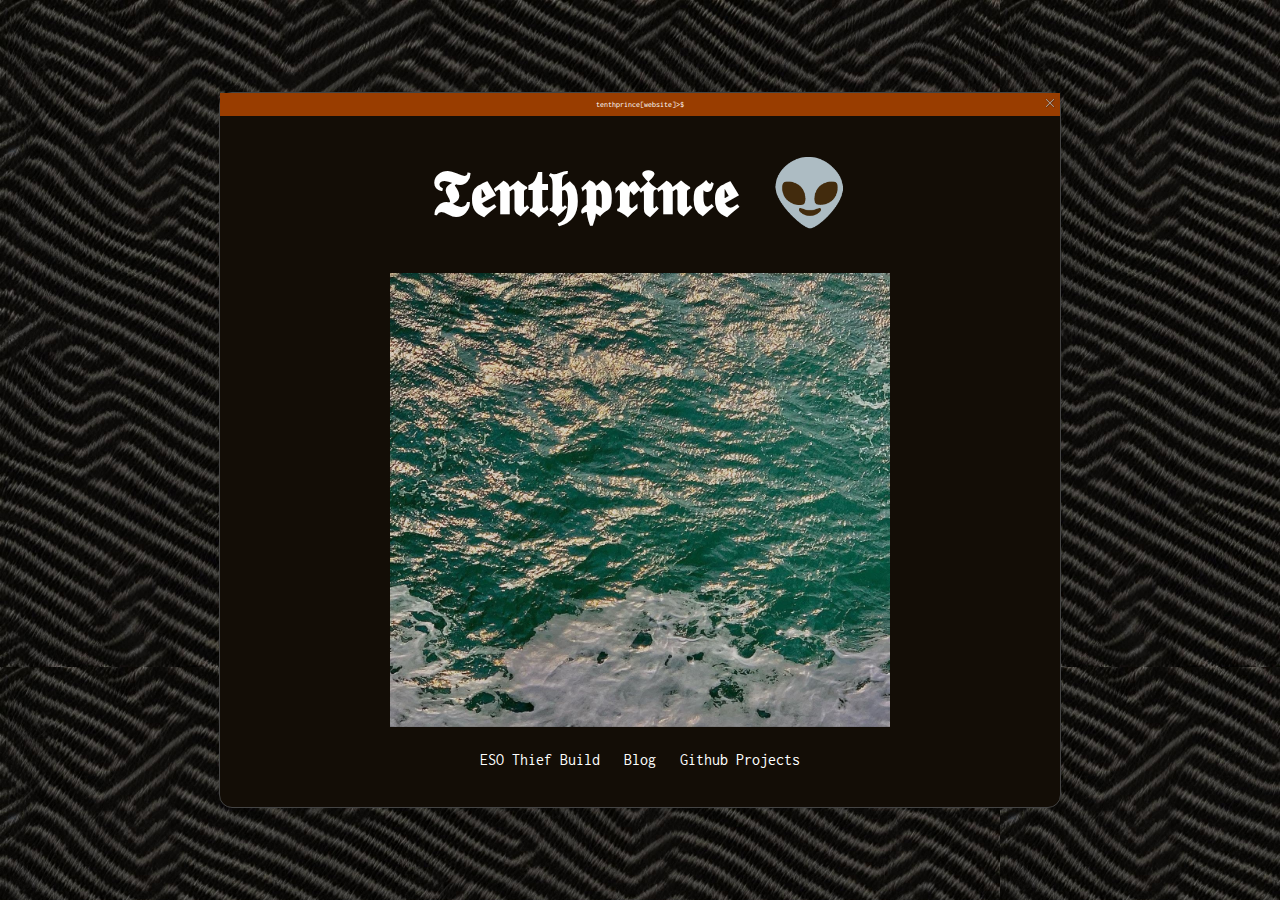
<file: index.html>
<!DOCTYPE html>
<html>
<head>
  <title>Landing Page</title>
  <meta name="viewport" content="width=device-width, initial-scale=1.0">
  <link rel="preconnect" href="https://fonts.googleapis.com">
<link rel="preconnect" href="https://fonts.gstatic.com" crossorigin>
<link href="https://fonts.googleapis.com/css2?family=Inconsolata&family=VT323&display=swap" rel="stylesheet">
  <style>
    body {
      background: url(background.jpg) repeat;
      margin: 0;
      padding: 0;
      font-family: Arial, sans-serif;
      display: flex;
      justify-content: center;
      align-items: center;
      min-height: 100vh;
    }
    
    .container {
      background: #130d06;
      border: 1px solid #444;
      border-radius: 13px;
      padding: 20px;
      color: #fff;
      text-align: center;
      width: 800px;
      position: relative;
    }
    
 
 .container h1 {
   /* ... */
   font-family: 'Inconsolata', monospace;
 }
 
 .container a {
   /* ... */
   font-family: 'Inconsolata', monospace;
   text-decoration: none; /* Add this line to remove the default underline */
   position: relative; /* Add this line to enable positioning */
 }

 .container a:before,
 .container a:after {
   content: '[';
   color: #fff;
   opacity: 0;
   transition: opacity 0.3s;
 }

 .container a:after {
   content: ']';
 }

 .container a:before {
   position: absolute;
   left: -10px;
 }

 .container a:after {
   position: absolute;
   right: -10px;
 }

 .container a:hover:before,
 .container a:hover:after {
   opacity: 1;
 }
 
    
    .container img {
      max-width: 90%;
      height: auto;
      margin-bottom: 20px;
    }
    
    .container a {
      color: #fff;
      text-decoration: none;
      margin: 10px;
      font-family: 'Inconsolata', monospace;
    }

    @media (min-width: 900px) {
      .container {
        max-width: 80%;
      }
      .container h1 {
        font-size: 4rem;
        font-family: 'Inconsolata', monospace;
      }
    }

    @media (max-width: 600px) {
      .container {
        width: 95%;
        height: 95vh;
        display: flex;
        flex-direction: column;
        justify-content: center;
        align-items: center;
      }
      .container h1 {
        font-size: 2rem;
      }
    }
    
    .titlebar {
      position: absolute;
      top: 0;
      left: 0;
      right: 0;
      font-size: 0.5rem;
      background-color: #993d00;
      padding: 7px 0;
      font-family: 'Inconsolata', monospace;
    }
    
    .titlebar img {
      position: absolute;
      top: 5px;
      right: 5px;
      width: 10px;
      height: 10px;
    }
  </style>
</head>
<body>
  <div class="container">
    <div class="titlebar">
      <img src="x.png" alt="x">
      tenthprince[website]>$
    </div>
    <h1>𝕿𝖊𝖓𝖙𝖍𝖕𝖗𝖎𝖓𝖈𝖊 👽</h1>
    <img src="test.jpg" width="500px" alt="Image">
    <br />
    <a href="./esotheif/"> ESO Thief Build</a>
    <a href="https://tenthprince.wordpress.com"> Blog</a>
    <a href="./projects.html"> Github Projects</a>
    <br /> <br />
  </div>
</body>
</html>
</file>
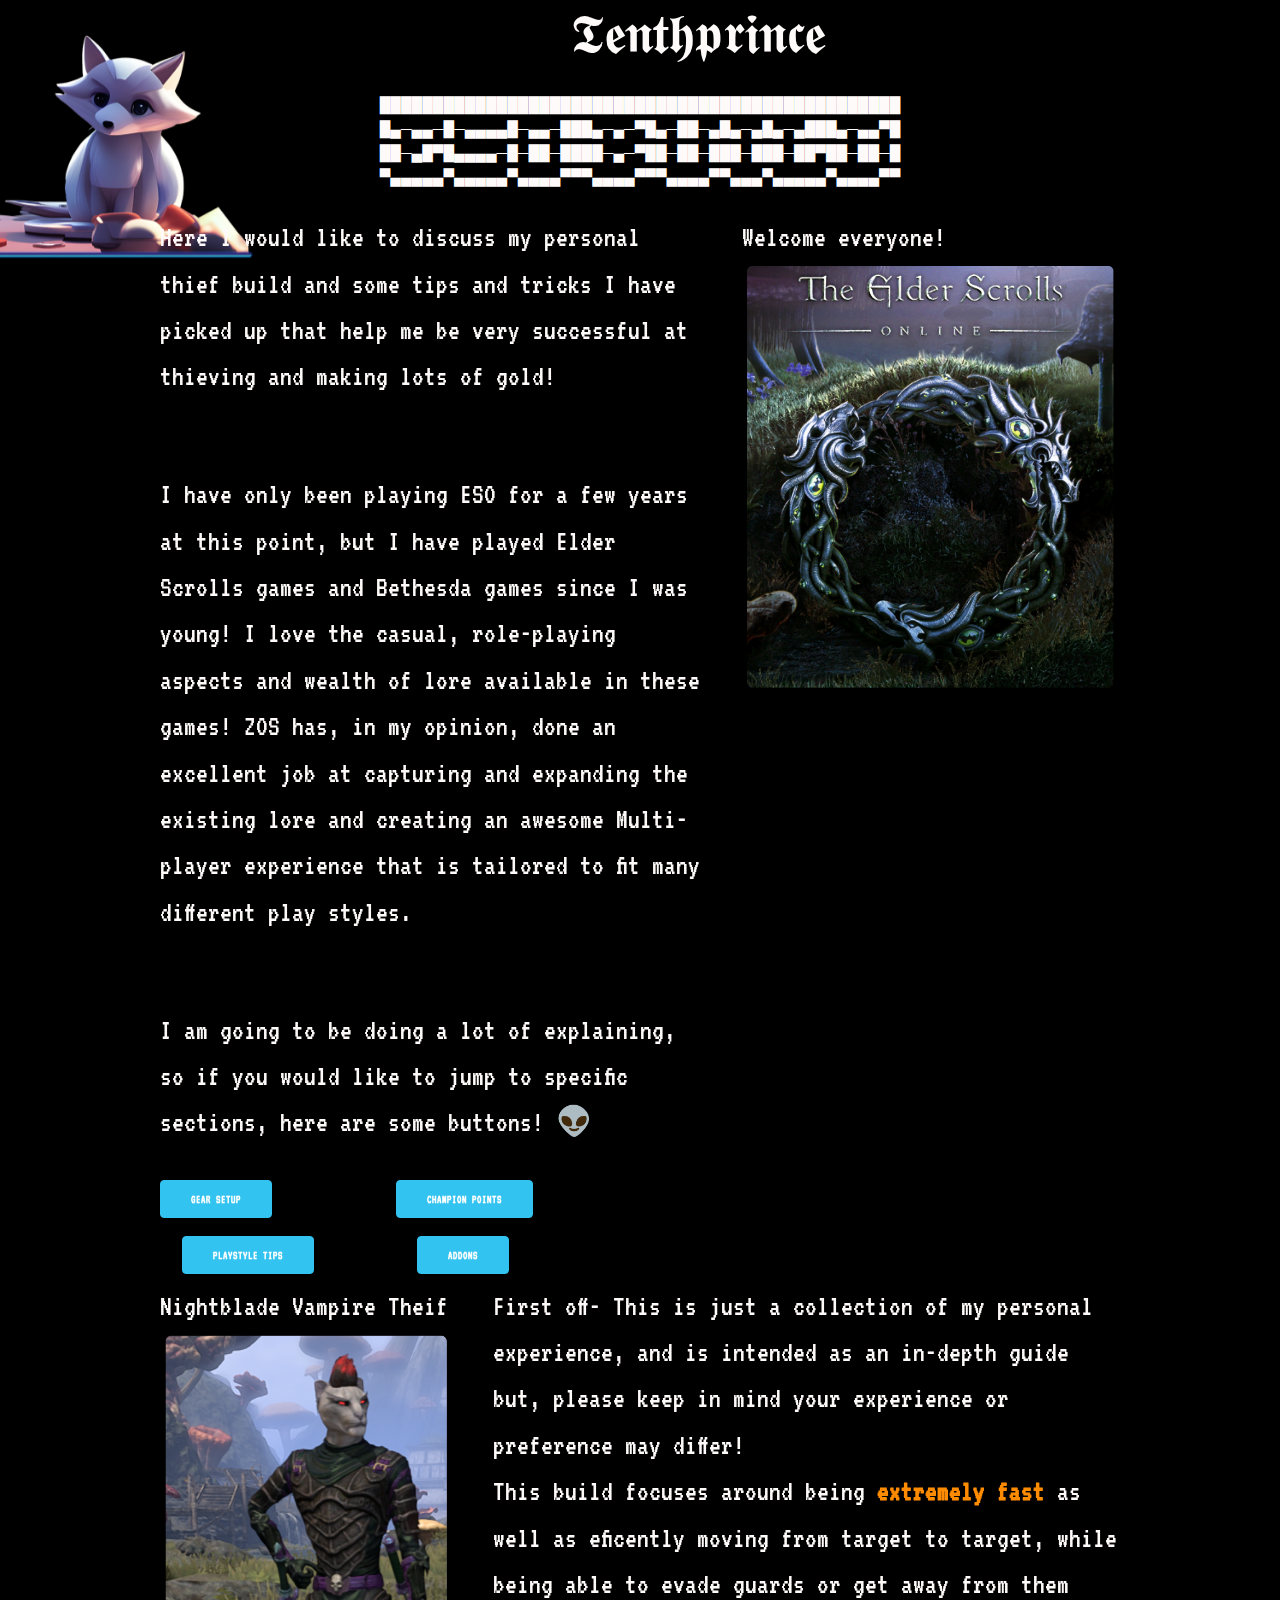
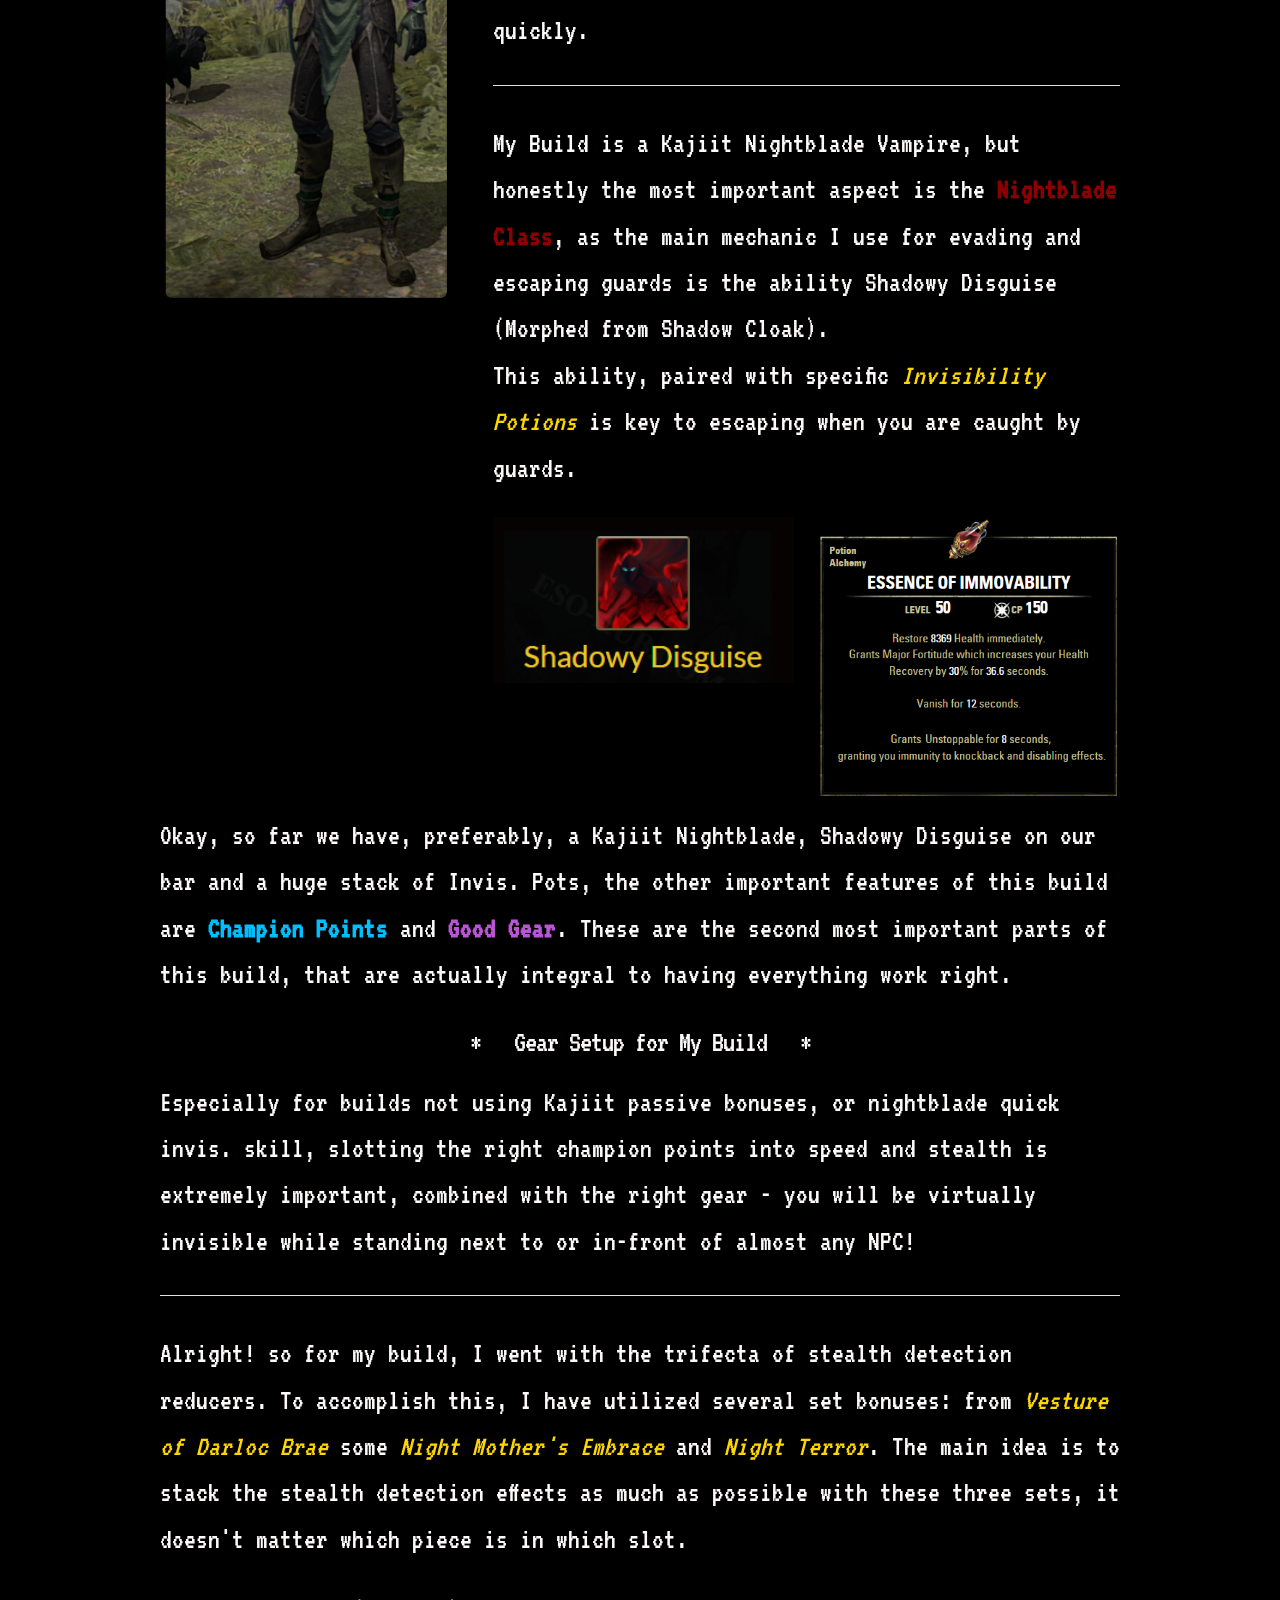
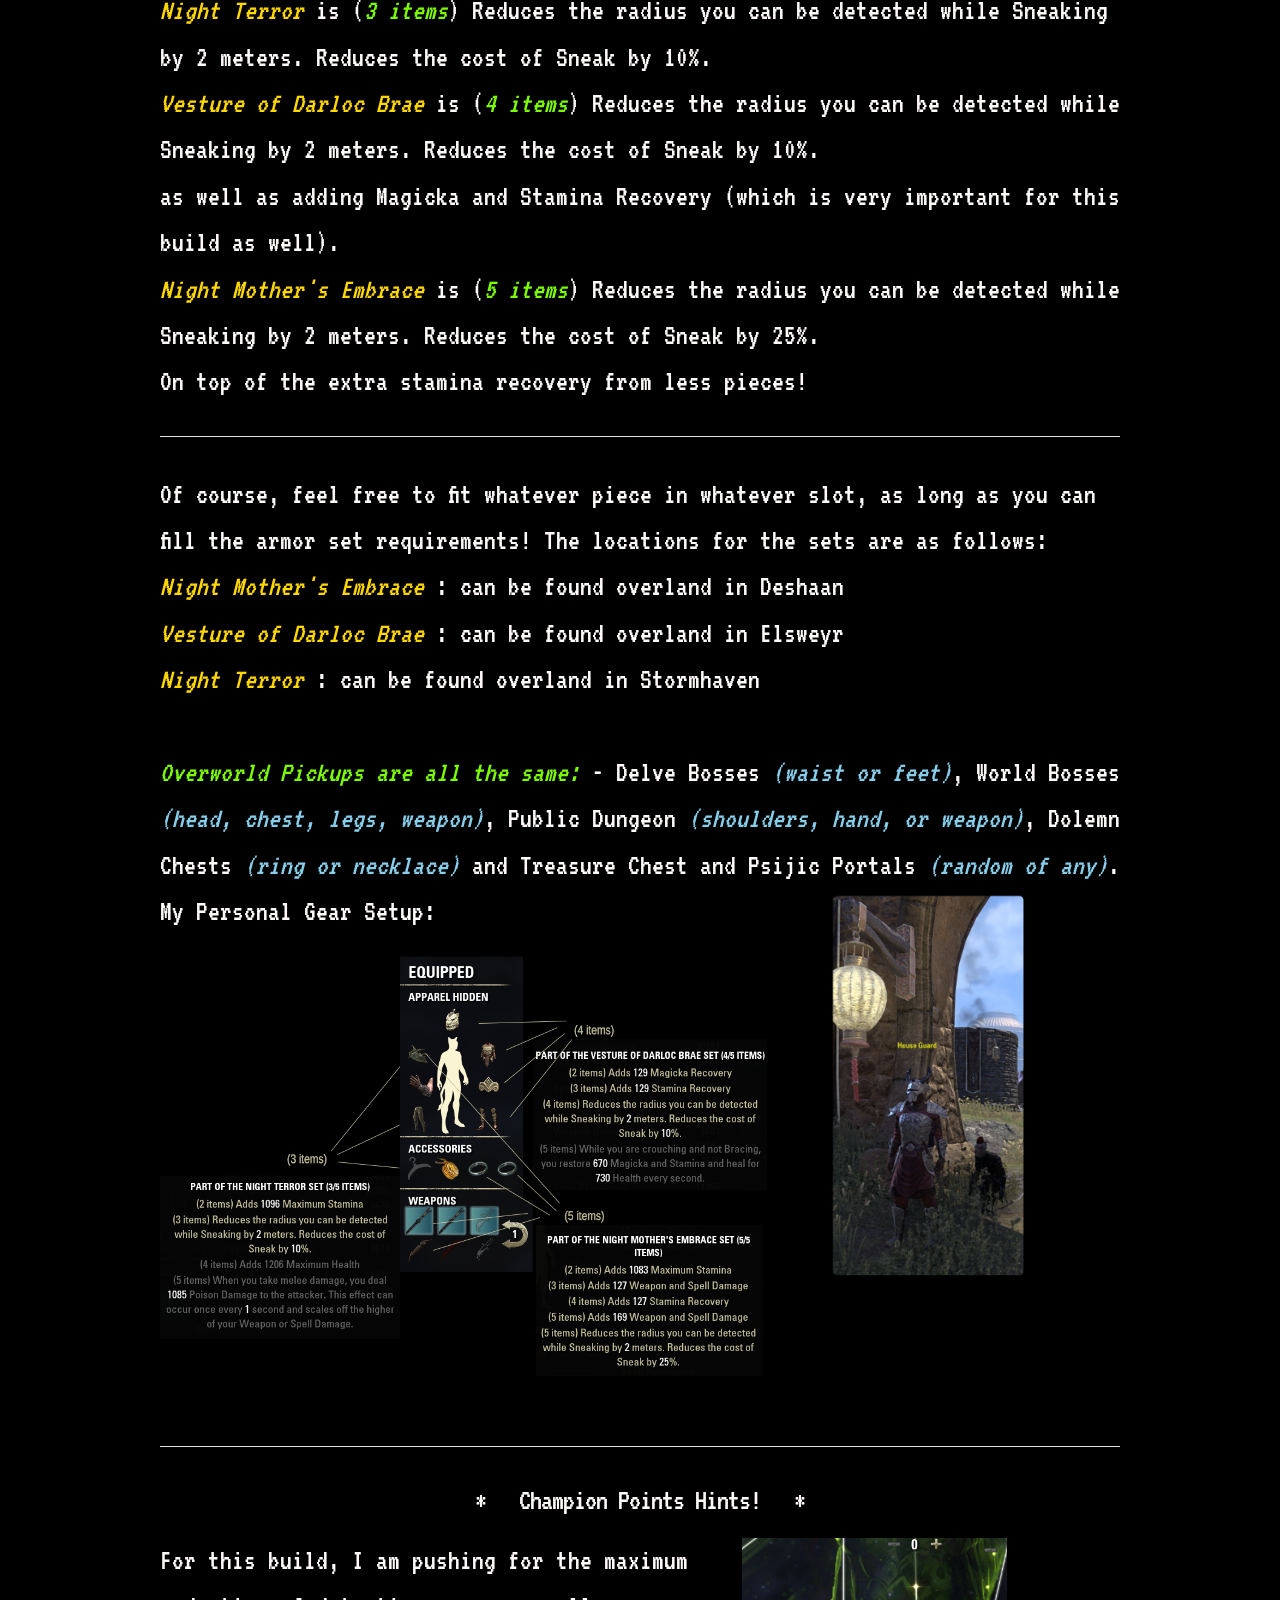
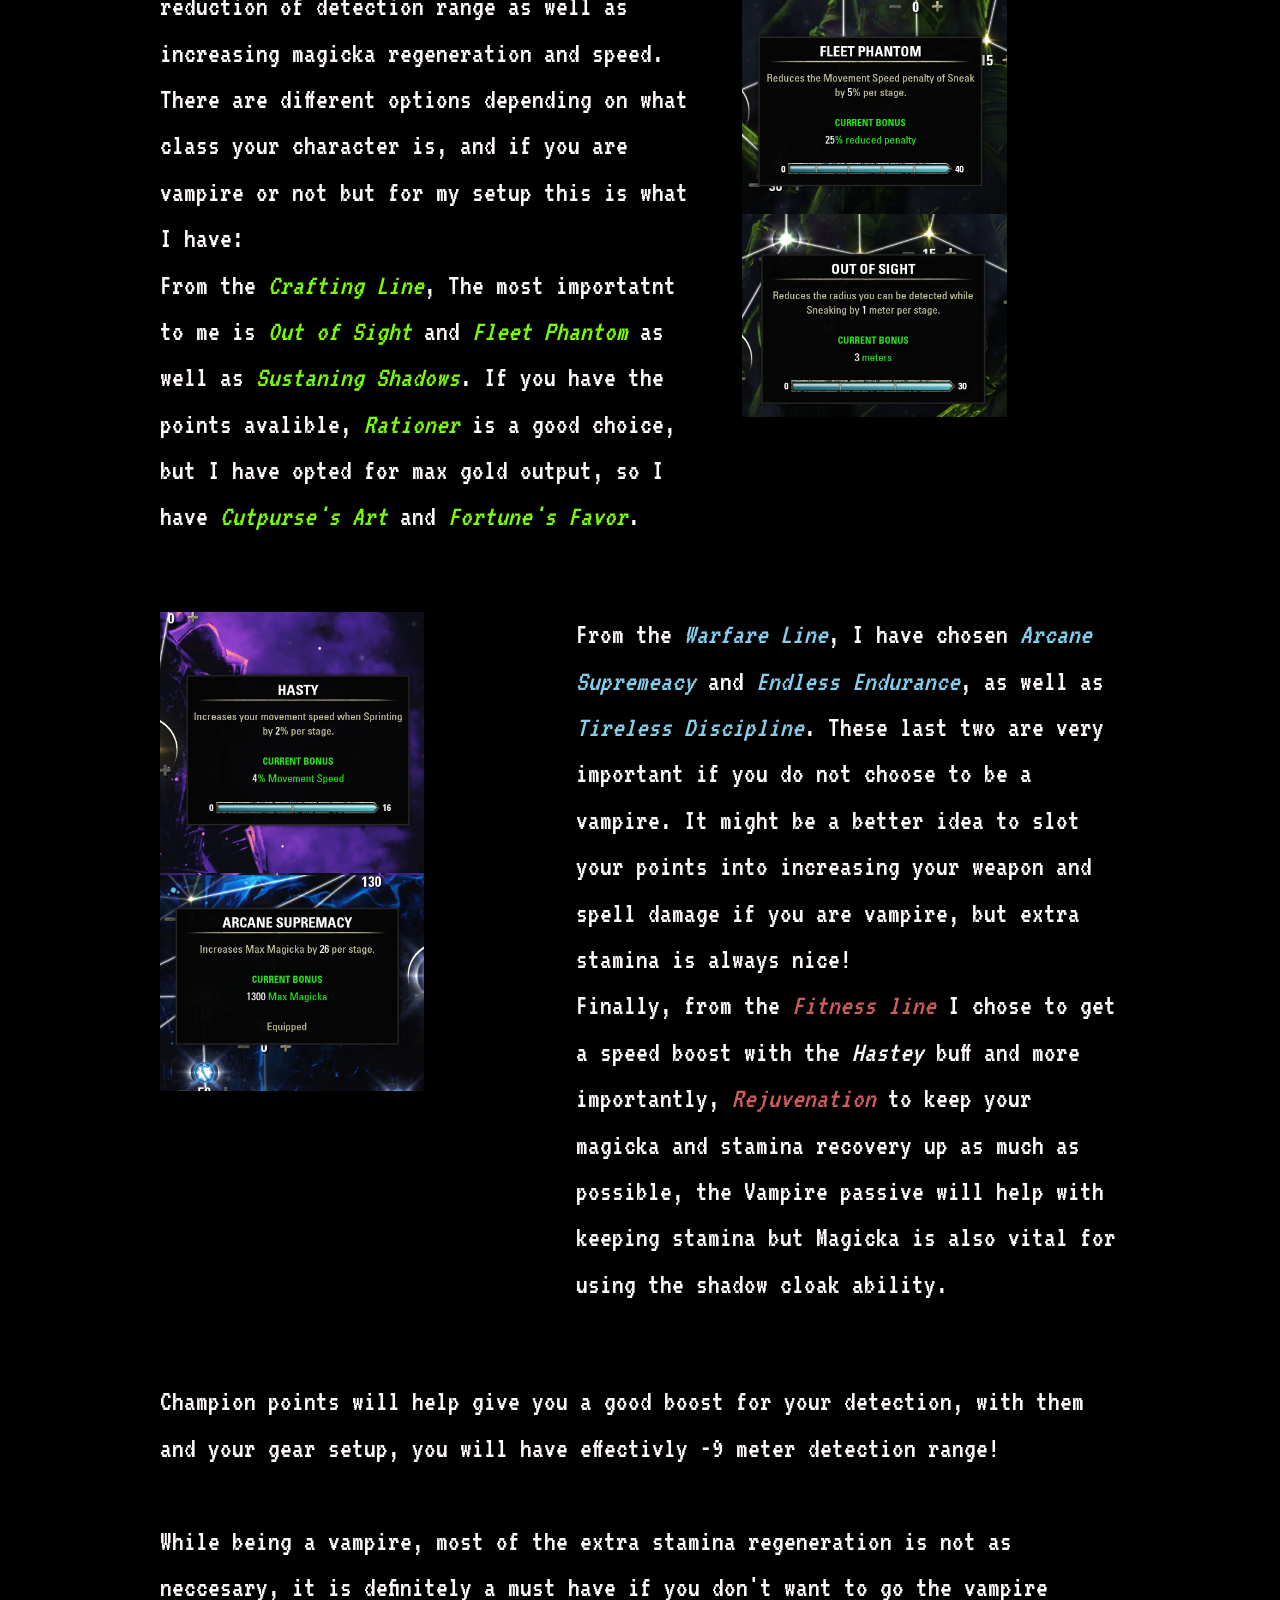
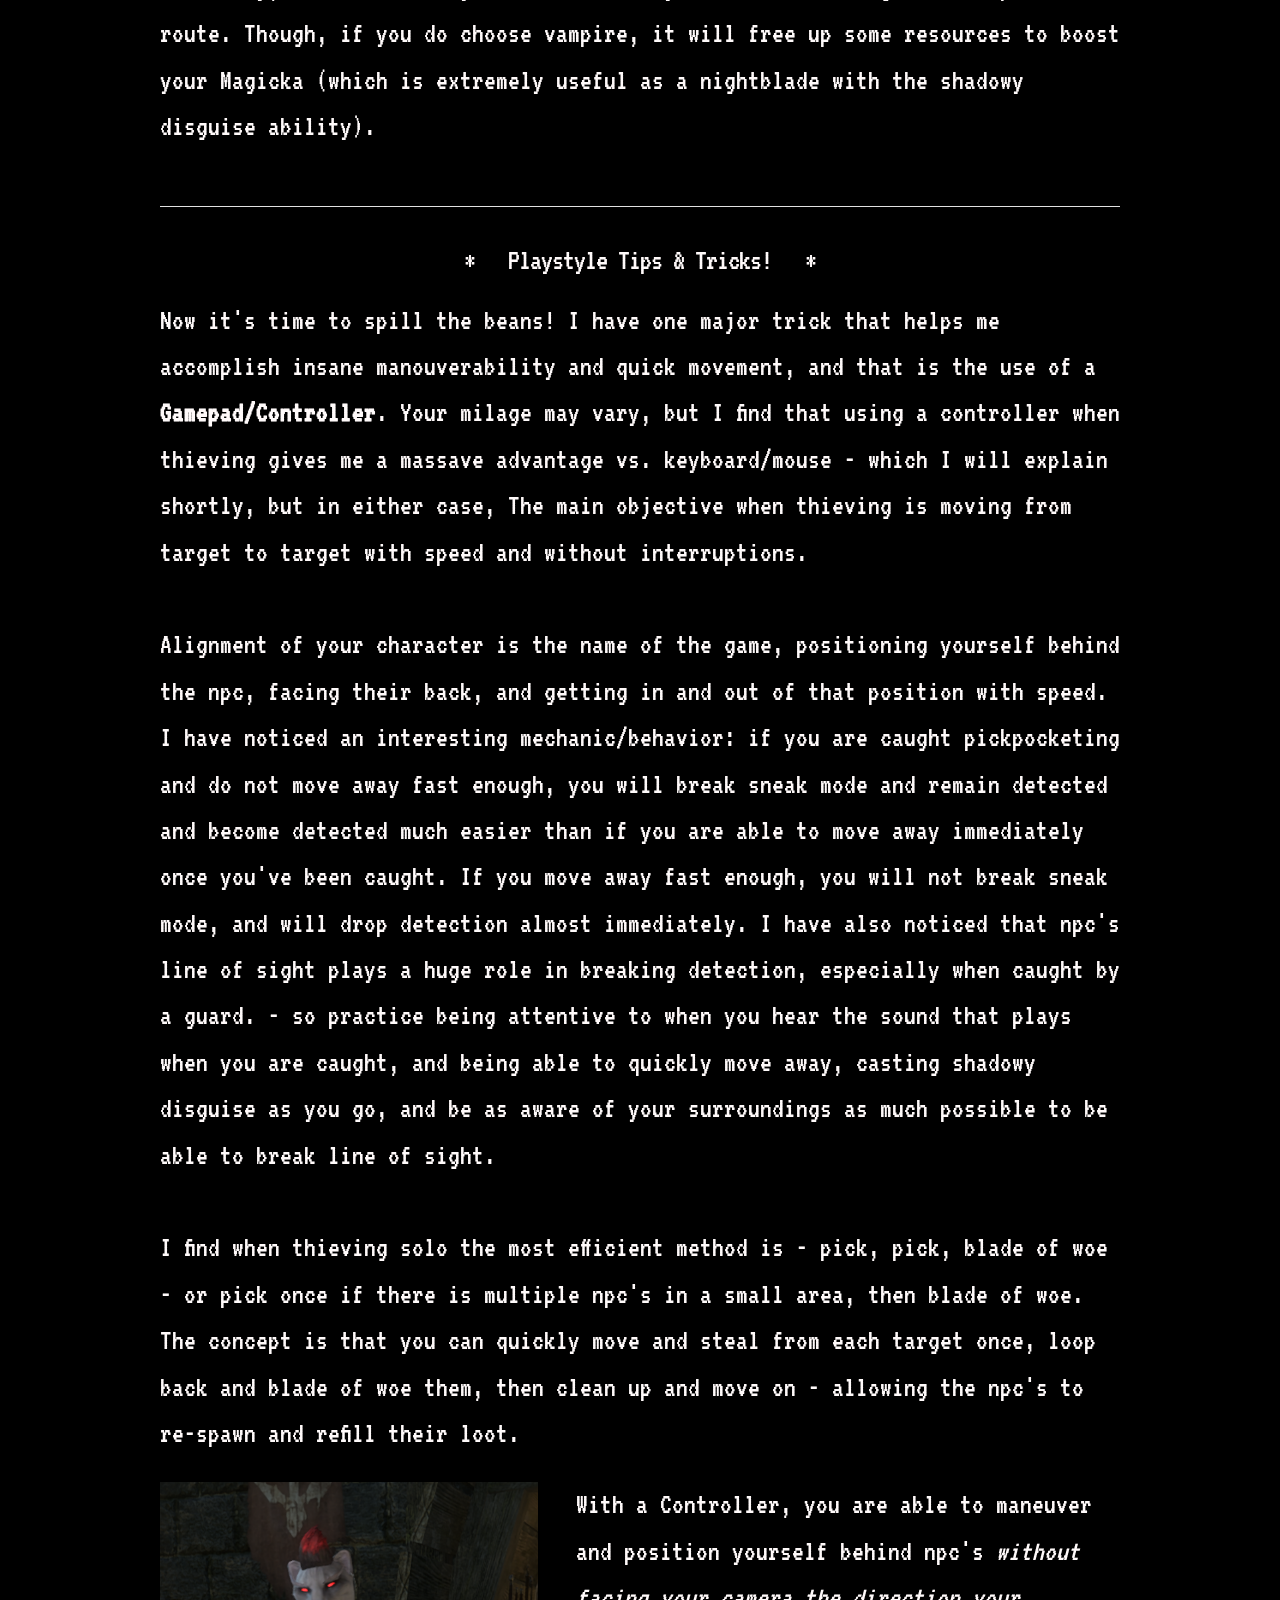
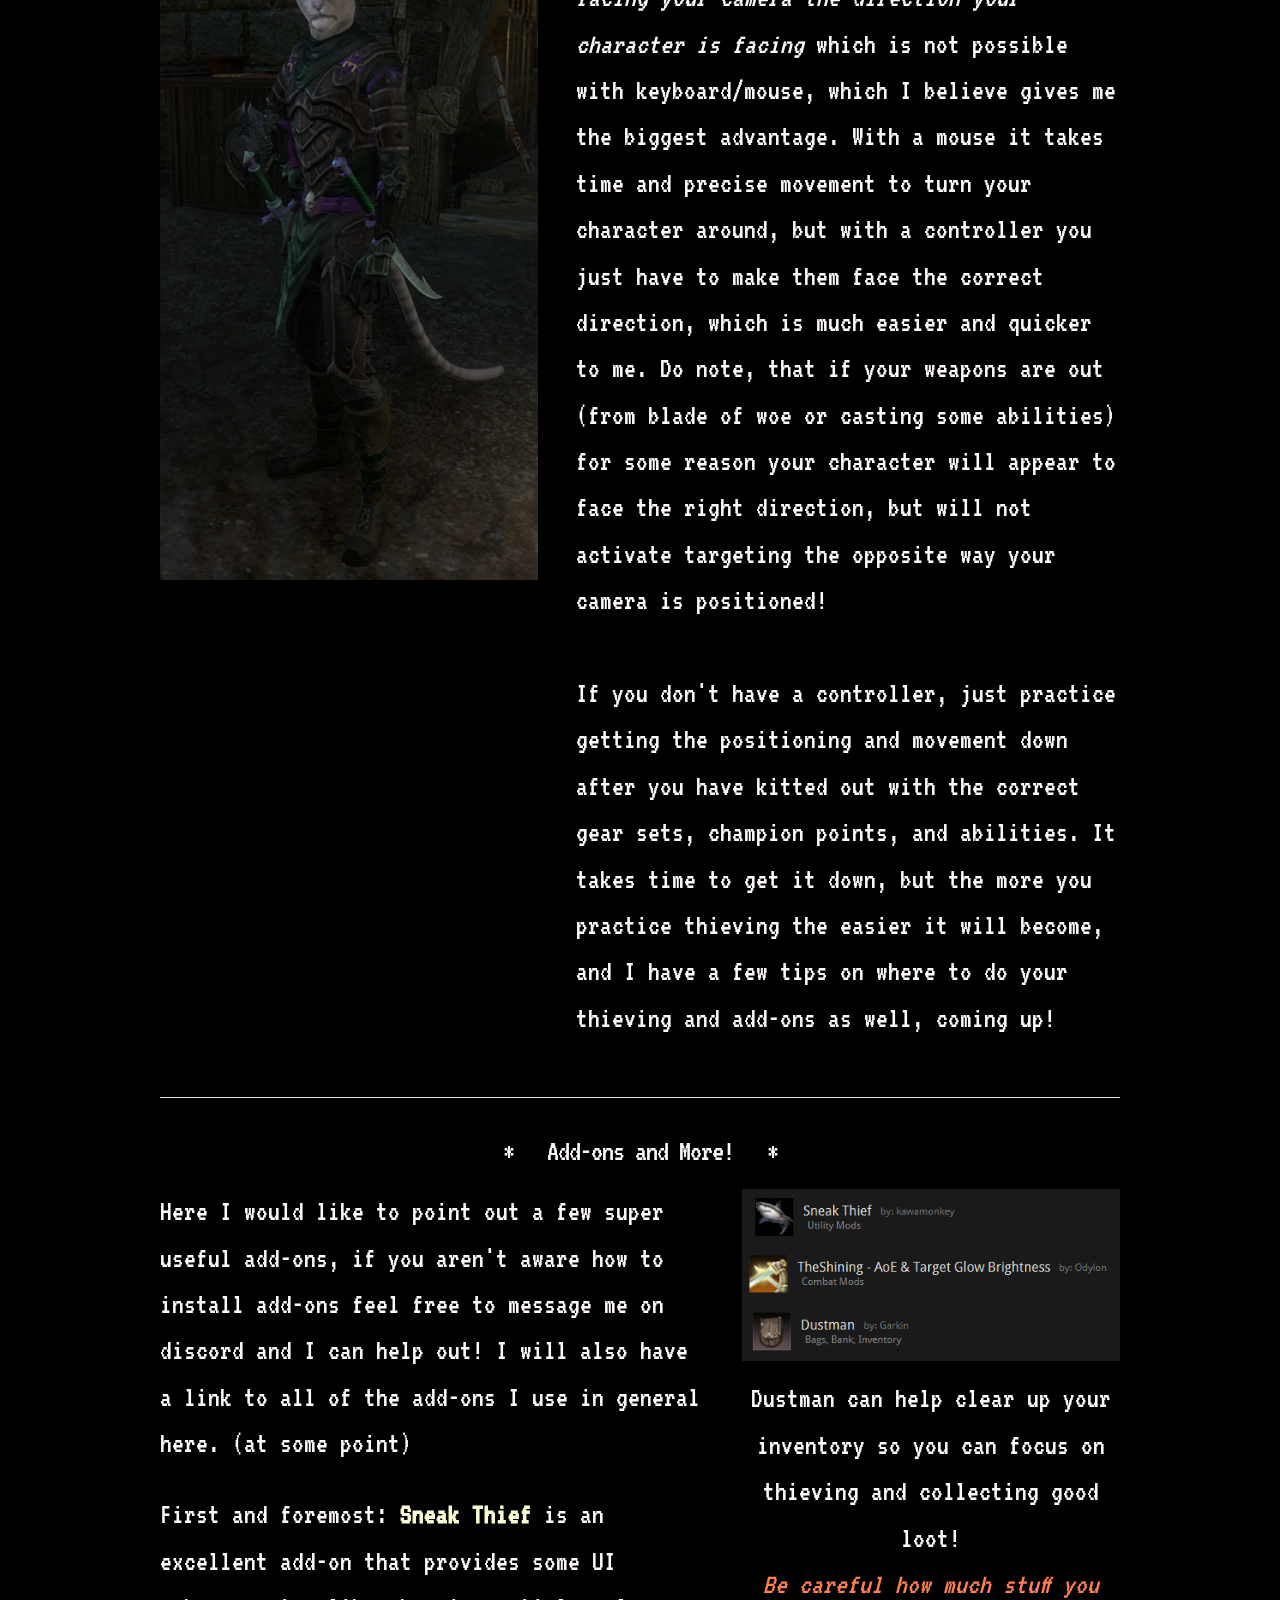
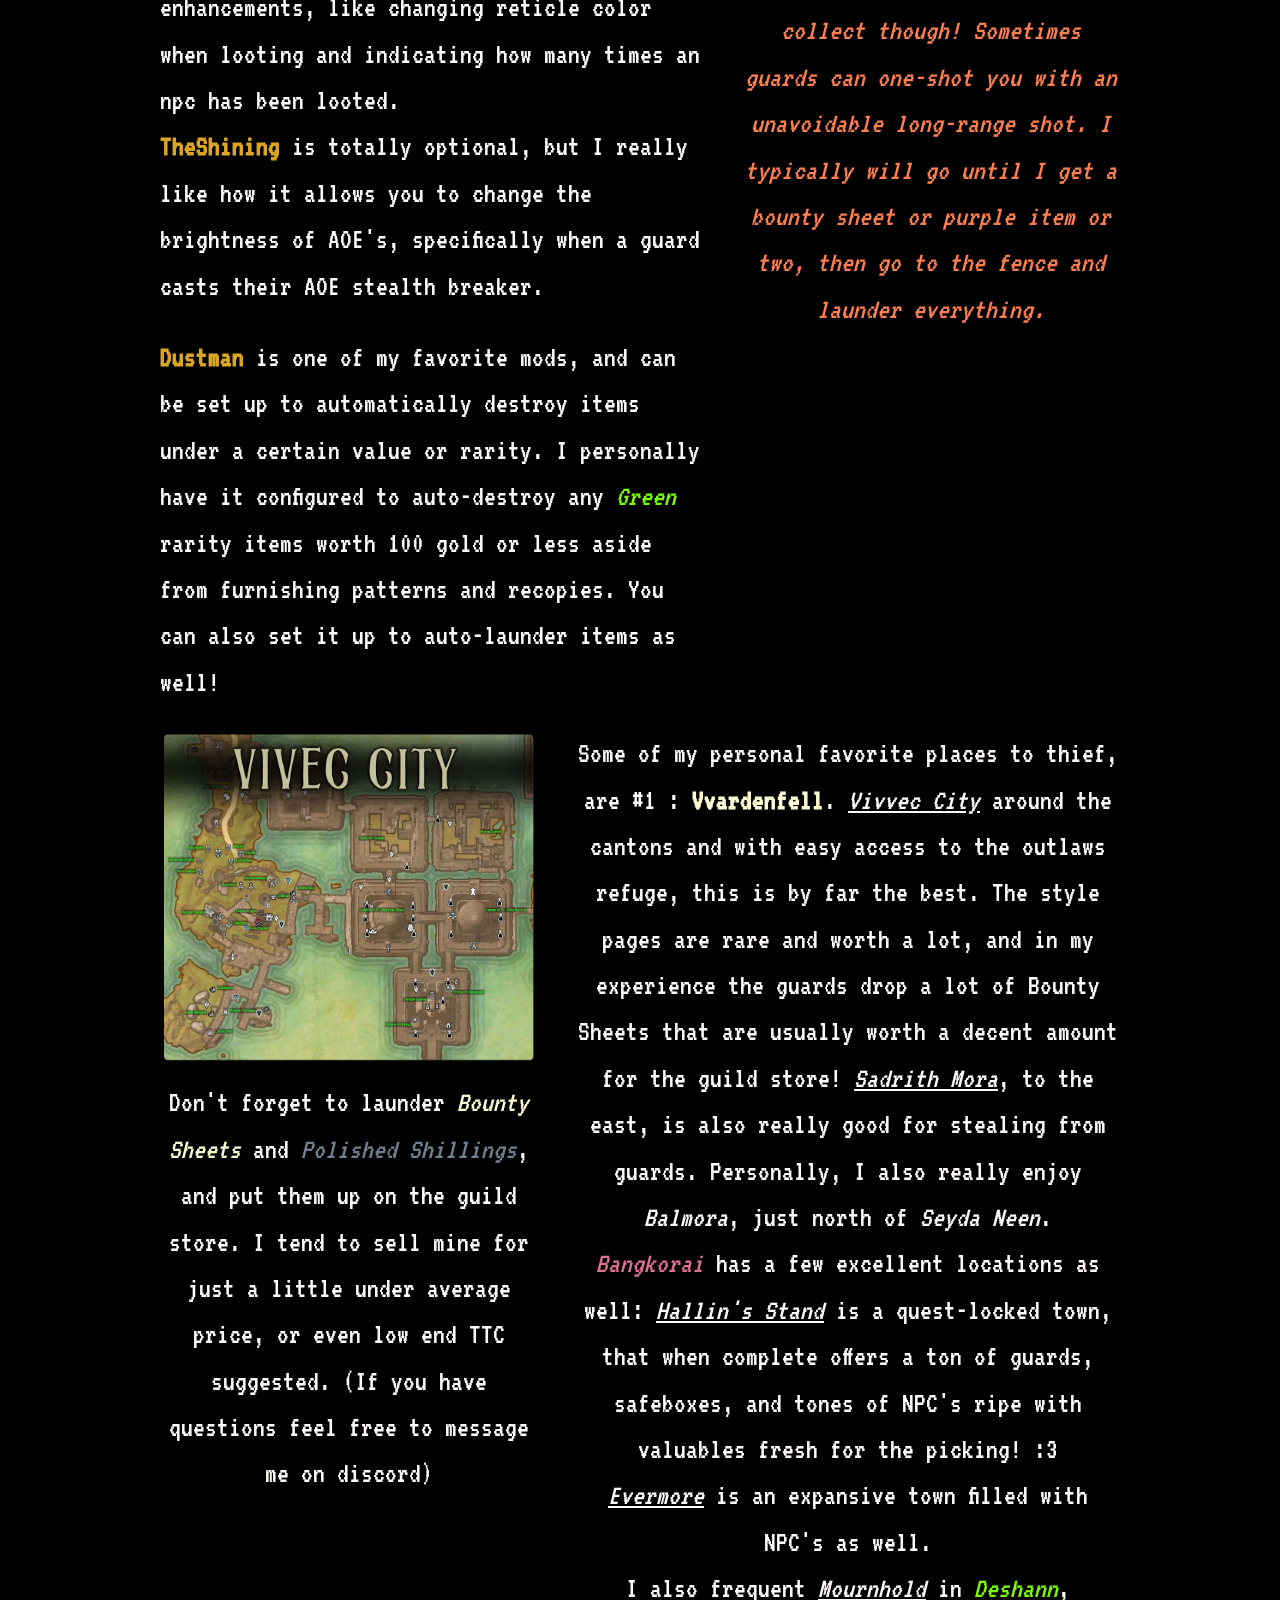
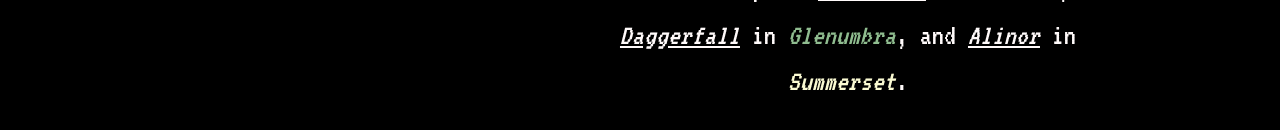
<file: esotheif/index.html>
<!DOCTYPE html>
<html lang="en">
<head>

  <!-- Basic Page Needs
  –––––––––––––––––––––––––––––––––––––––––––––––––– -->
  <meta charset="utf-8">
  <title>𝕿𝖊𝖓𝖙𝖍𝖕𝖗𝖎𝖓𝖈𝖊 👽</title>
  <meta name="description" content="">
  <meta name="author" content="">

  <!-- Mobile Specific Metas
  –––––––––––––––––––––––––––––––––––––––––––––––––– -->
  <meta name="viewport" content="width=device-width, initial-scale=1">

  <!-- CSS
  –––––––––––––––––––––––––––––––––––––––––––––––––– -->
  <link rel="stylesheet" href="css/styles.css">
  <link rel="stylesheet" href="css/normalize.css">
  <link rel="stylesheet" href="css/skeleton.css">

  <style type="text/css">
    @import url('https://fonts.googleapis.com/css2?family=VT323&display=swap');
  </style>

  <!-- Favicon
  –––––––––––––––––––––––––––––––––––––––––––––––––– -->
  <link rel="icon" type="image/png" href="images/favicon.png">

</head>
<body>

  <!-- Primary Page Layout
  –––––––––––––––––––––––––––––––––––––––––––––––––– -->
  <div class="container">
    <div class="logo"></div>

 <!-- Main Title and Subtitle
  –––––––––––––––––––––––––––––––––––––––––––––––––– -->
    <div class="row">
      <div class="four columns">  </div>
       <div class="eight columns">
      <h4 id="tittle">𝕿𝖊𝖓𝖙𝖍𝖕𝖗𝖎𝖓𝖈𝖊</h4>
       </div>
      <div class="twelve columns centre">
        <p id="cooltitle">
█████████████████████████████████████████████████<br />
█▄─▄▄─█─▄▄▄▄█─▄▄─███▄─▄─▀█▄─██─▄█▄─▄█▄─▄███▄─▄▄▀█<br />
██─▄█▀█▄▄▄▄─█─██─████─▄─▀██─██─███─███─██▀██─██─█<br />
▀▄▄▄▄▄▀▄▄▄▄▄▀▄▄▄▄▀▀▀▄▄▄▄▀▀▀▄▄▄▄▀▀▄▄▄▀▄▄▄▄▄▀▄▄▄▄▀▀<br />
        </p>
      </div> 
    </div>
  </div>

 <!-- Main Content
  –––––––––––––––––––––––––––––––––––––––––––––––––– -->

<div class="container">
    <!-- [Intro/Welcome] -->
    <div class="row" class="centre">
      <!-- [7|x] -->
      <div class="seven columns">
<p>Here I would like to discuss my personal thief build and some tips and tricks I have picked up that help me be very successful at thieving and making lots of gold!</p>
        <br />
<p>I have only been playing ESO for a few years at this point, but I have played Elder Scrolls games and Bethesda games since I was young! I love the casual, role-playing aspects and wealth of lore available in these games! ZOS has, in my opinion, done an excellent job at capturing and expanding the existing lore and creating an awesome Multi-player experience that is tailored to fit many different play styles.</p>
        <br />
<p>I am going to be doing a lot of explaining, so if you would like to jump to specific sections, here are some buttons! 👽</p>

      <div class="row">
        <div class="five columns">
          <a class="button button-primary" href="#geartitle">Gear Setup</a>
        </div>
        <div class="five columns">
          <a class="button button-primary" href="#champions">Champion Points</a>
        </div>
        <div class="five columns">
          <a class="button button-primary" href="#playstyle">Playstyle Tips</a>
        </div>
        <div class="five columns">
          <a class="button button-primary" href="#addons">Addons</a>
        </div>
      </div>


      </div>
      <!-- [x|5] -->
      <div class="five columns">
    Welcome everyone!
    <img src="./images/welcome.png" width="100%" />
      </div>
    </div>

    <!-- [My Build Quick Ex.] -->
    <div class="row">
      <!-- [4|x] -->
      <div class="four columns" class="centre">
        Nightblade Vampire Theif
        <img src="./images/daaziit.png" width="100%" />
      </div>
      <!-- [x|8] -->
      <div class="eight columns" class="centre">
<p>First off- This is just a collection of my personal experience, and is intended as an in-depth guide but, please keep in mind your experience or preference may differ! <br />
This build focuses around being <b class="orange2">extremely fast</b> as well as eficently moving from target to target, while being able to evade guards or get away from them quickly.
</p>
        <hr>
<p>My Build is a Kajiit Nightblade Vampire, but honestly the most important aspect is the <b class="red2">Nightblade Class</b>, as the main mechanic I use for evading and escaping guards is the ability Shadowy Disguise (Morphed from Shadow Cloak). 
<br />
This ability, paired with specific <i class="gold2">Invisibility Potions</i> is key to escaping when you are caught by guards.</p>

<div class="row">
<div class="six columns">
  <img src="./images/shadowy.png" width="100%">
</div>
<div class="six columns">
 <img src="./images/invispot.png" width="100%">
</div>
</div>


      </div> 
    </div>

    <!-- [Welcome Wrap-up] -->
    <div class="row">
      <div class="twelve columns" class="centre">
<p>Okay, so far we have, preferably, a Kajiit Nightblade, Shadowy Disguise on our bar and a huge stack of Invis. Pots, the other important features of this build are <b style="color:deepskyblue;">Champion Points</b> and <b class="violet">Good Gear</b>. These are the second most important parts of this build, that are actually integral to having everything work right.</p>
      </div>
    </div>

    <!-- [Gear Section] -->
    <div class="row">
      <div class="twelve columns">
        <h1 id="geartitle" class="centre">* &nbsp; Gear Setup for My Build &nbsp; *</h1>
      </div>
    </div>
    <div class="row">
      <div class="twelve columns" class="centre">
<p>Especially for builds not using Kajiit passive bonuses, or nightblade quick invis. skill, slotting the right champion points into speed and stealth is extremely important, combined with the right gear - you will be virtually invisible while standing next to or in-front of almost any NPC!</p>
        <hr>
<p>Alright! so for my build, I went with the trifecta of stealth detection reducers.
To accomplish this, I have utilized several set bonuses: from <i class="gold2">Vesture of Darloc Brae</i> some <i class="gold2">Night Mother's Embrace</i> and<i style="color:gold;"> Night Terror</i>. The main idea is to stack the stealth detection effects as much as possible with these three sets, it doesn't matter which piece is in which slot.</p>

<p><i class="gold2">Night Terror</i> is (<i class="green">3 items</i>) Reduces the radius you can be detected while Sneaking by 2 meters. Reduces the cost of Sneak by 10%. <br />
<i class="gold2">Vesture of Darloc Brae</i> is (<i class="green">4 items</i>) Reduces the radius you can be detected while Sneaking by 2 meters. Reduces the cost of Sneak by 10%. <br /> as well as adding Magicka and Stamina Recovery (which is very important for this build as well). <br />
<i class="gold2">Night Mother's Embrace</i> is (<i class="green">5 items</i>) Reduces the radius you can be detected while Sneaking by 2 meters. Reduces the cost of Sneak by 25%.<br >
On top of the extra stamina recovery from less pieces!</p>
        <hr>
Of course, feel free to fit whatever piece in whatever slot, as long as you can fill the armor set requirements! 
The locations for the sets are as follows:<br />
<i class="gold2">Night Mother's Embrace</i> : can be found overland in Deshaan<br />

<i class="gold2">Vesture of Darloc Brae</i> : can be found overland in Elsweyr<br />

<i class="gold2">Night Terror</i> : can be found overland in Stormhaven<br /> 
<br />

<i class="green">Overworld Pickups are all the same:</i> - Delve Bosses <i class="blue">(waist or feet)</i>, World Bosses <i class="blue">(head, chest, legs, weapon)</i>, Public Dungeon <i class="blue">(shoulders, hand, or weapon)</i>, Dolemn Chests <i class="blue">(ring or necklace)</i> and Treasure Chest and Psijic Portals 
<i class="blue">(random of any)</i>.
<br />
      </div>
    </div>

      <!-- [Gear Images] -->
    <div class="row">
      <div class="eight columns">
        
        My Personal Gear Setup:
       <img src="./images/build.png" width="100%" />
      
      </div>

      <div class="four columns" class="centre">
       <img src="./images/steal.png" width="70%" />
      </div>
    </div>
<hr>
    <div class="row">
      <div class="twelve columns">
        <h1 id="champions" class="centre">* &nbsp; Champion Points Hints! &nbsp; *</h1>
      </div>
    </div>
    <div class="row">
      <div class="seven columns">
  <p> 
For this build, I am pushing for the maximum reduction of detection range as well as increasing magicka regeneration and speed. There are different options depending on what class your character is, and if you are vampire or not but for my setup this is what I have:
<br />
From the <i class="green">Crafting Line</i>, The most importatnt to me is <i class="green">Out of Sight</i> and <i class="green">Fleet Phantom</i> as well as <i class="green">Sustaning Shadows</i>. If you have the points avalible, <i class="green">Rationer</i> is a good choice, but I have opted for max gold output, so I have <i class="green">Cutpurse's Art</i> and <i class="green">Fortune's Favor</i>.</p>
<br />
      </div>
      <div class="five columns" class="centre">
       <img src="./images/champpoints.png" width="70%" />
      </div>
    </div>


    <div class="row">
      <div class="five columns" class="centre">
       <img src="./images/mchamppoints.png" width="70%" />
      </div>

    <div class="seven columns"><p>
From the <i class="blue">Warfare Line</i>, I have chosen <i class="blue">Arcane Supremeacy</i> and <i class="blue">Endless Endurance</i>, as well as <i class="blue">Tireless Discipline</i>. These last two are very important if you do not choose to be a vampire. It might be a better idea to slot your points into increasing your weapon and spell damage if you are vampire, but extra stamina is always nice! <br />

Finally, from the <i class="red">Fitness line</i> I chose to get a speed boost with the <i class="orange">Hastey</i> buff and more importantly, <i class="red">Rejuvenation</i> to keep your magicka and stamina recovery up as much as possible, the Vampire passive will help with keeping stamina but Magicka is also vital for using the shadow cloak ability.

</p>
<br />

    </div>
  </div>
  <div class="row">
    <div class="twelve columns" class="centre">
<p>Champion points will help give you a good boost for your detection, with them and your gear setup, you will have effectivly -9 meter detection range! <br /> <br />
While being a vampire, most of the extra stamina regeneration is not as neccesary, it is definitely a must have if you don't want to go the vampire route. Though, if you do choose vampire, it will free up some resources to boost your Magicka (which is extremely useful as a nightblade with the shadowy disguise ability).</p>
    </div>
  </div>
<hr>
    <div class="row">
      <div class="twelve columns">
        <h1 id="playstyle" class="centre">* &nbsp; Playstyle Tips & Tricks! &nbsp; *</h1>
      </div>
    </div>
    <div class="row">
      <div class="twelve columns" class="centre">
<p> Now it's time to spill the beans! I have one major trick that helps me accomplish insane manouverability and quick movement, and that is the use of a <b class="orange">Gamepad/Controller</b>. Your milage may vary, but I find that using a controller when thieving gives me a massave advantage vs. keyboard/mouse - which I will explain shortly, but in either case, The main objective when thieving is moving from target to target with speed and without interruptions. <br /> <br />
Alignment of your character is the name of the game, positioning yourself behind the npc, facing their back, and getting in and out of that position with speed. I have noticed an interesting mechanic/behavior: if you are caught pickpocketing and do not move away fast enough, you will break sneak mode and remain detected and become detected much easier than if you are able to move away immediately once you've been caught. If you move away fast enough, you will not break sneak mode, and will drop detection almost immediately. I have also noticed that npc's line of sight plays a huge role in breaking detection, especially when caught by a guard. - so practice being attentive to when you hear the sound that plays when you are caught, and being able to quickly move away, casting shadowy disguise as you go, and be as aware of your surroundings as much possible to be able to break line of sight.
  <br /> <br />
I find when thieving solo the most efficient method is - pick, pick, blade of woe - or pick once if there is multiple npc's in a small area, then blade of woe. The concept is that you can quickly move and steal from each target once, loop back and blade of woe them, then clean up and move on - allowing the npc's to re-spawn and refill their loot.  </p>

      </div>
      <div>
      <div class="row">
        <div class="five columns">
          <img src="./images/daaziit2.png" style="width: 100%;">
        </div>
        <div class="seven columns">
<p> With a Controller, you are able to maneuver and position yourself behind npc's <i>without facing your camera the direction your character is facing</i> which is not possible with keyboard/mouse, which I believe gives me the biggest advantage. With a mouse it takes time and precise movement to turn your character around, but with a controller you just have to make them face the correct direction, which is much easier and quicker to me. Do note, that if your weapons are out (from blade of woe or casting some abilities) for some reason your character will appear to face the right direction, but will not activate targeting the opposite way your camera is positioned! <br />
<br />
If you don't have a controller, just practice getting the positioning and movement down after you have kitted out with the correct gear sets, champion points, and abilities. It takes time to get it down, but the more you practice thieving the easier it will become, and I have a few tips on where to do your thieving and add-ons as well, coming up!</p>
        </div>
      </div>
<hr>
      <div class="row">
        <div class="twelve columns">
          <h1 id="addons" class="centre">* &nbsp; Add-ons and More! &nbsp; *</h1>
        </div>
      </div>

      <div class="row">
        <div class="seven columns">
<p> Here I would like to point out a few super useful add-ons, if you aren't aware how to install add-ons feel free to message me on discord and I can help out! I will also have a link to all of the add-ons I use in general here. (at some point)</p>
<p>First and foremost: <b class="gold">Sneak Thief</b> is an excellent add-on that provides some UI enhancements, like changing reticle color when looting and indicating how many times an npc has been looted. <br />
<b style="color:goldenrod;">TheShining</b> is totally optional, but I really like how it allows you to change the brightness of AOE's, specifically when a guard casts their AOE stealth breaker. <br /> </p>
<p> <b style="color:goldenrod;">Dustman</b> is one of my favorite mods, and can be set up to automatically destroy items under a certain value or rarity. I personally have it configured to auto-destroy any <i class="green">Green</i> rarity items worth 100 gold or less aside from furnishing patterns and recopies. You can also set it up to auto-launder items as well!
        </div>
        <div class="five columns">
<img src="./images/addons1.png" > <br />
<p class="centre"> Dustman can help clear up your inventory so you can focus on thieving and collecting good loot! <br /> <i class="coral">
Be careful how much stuff you collect though! Sometimes guards can one-shot you with an unavoidable long-range shot. I typically will go until I get a bounty sheet or purple item or two, then go to the fence and launder everything.</i></p>
        </div>
      </div>
 
      <div class="row">
        <div class="five columns">
<img src="./images/map.png" width="100%"> <br />
<p class="centre">Don't forget to launder <i class="gold">Bounty Sheets</i> and <i style="color:slategrey;">Polished Shillings</i>, and put them up on the guild store. I tend to sell mine for just a little under average price, or even low end TTC suggested. (If you have questions feel free to message me on discord)</p>
        </div>
        <div class="seven columns"> <p class="centre">
Some of my personal favorite places to thief, are #1 : <b class="gold">Vvardenfell</b>. <i style="text-decoration: underline;">Vivvec City</i> around the cantons and with easy access to the outlaws refuge, this is by far the best. The style pages are rare and worth a lot, and in my experience the guards drop a lot of Bounty Sheets that are usually worth a decent amount for the guild store! <i style="text-decoration: underline;">Sadrith Mora</i>, to the east, is also really good for stealing from guards. Personally, I also really enjoy <i>Balmora</i>, just north of <i>Seyda Neen</i>. <br />
 <i class="purple">Bangkorai</i> has a few excellent locations as well: <i style="text-decoration: underline;">Hallin's Stand</i> is a quest-locked town, that when complete offers a ton of guards, safeboxes, and tones of NPC's ripe with valuables fresh for the picking! :3 <br /> <i style="text-decoration: underline;">Evermore</i> is an expansive town filled with NPC's as well. <br />I also frequent <i class="underline">Mournhold</i> in <i class="green">Deshann</i>, <i style="text-decoration: underline;">Daggerfall</i> in <i style="color:darkseagreen;">Glenumbra</i>, and <i style="text-decoration: underline;">Alinor</i> in <i style="color:lightgoldenrodyellow;">Summerset</i>.</p>
        </div>
      </div>
    </div> <!-- Container Div End -->
  </div>

<!-- End Document
  –––––––––––––––––––––––––––––––––––––––––––––––––– -->
</body>
</html>
</file>
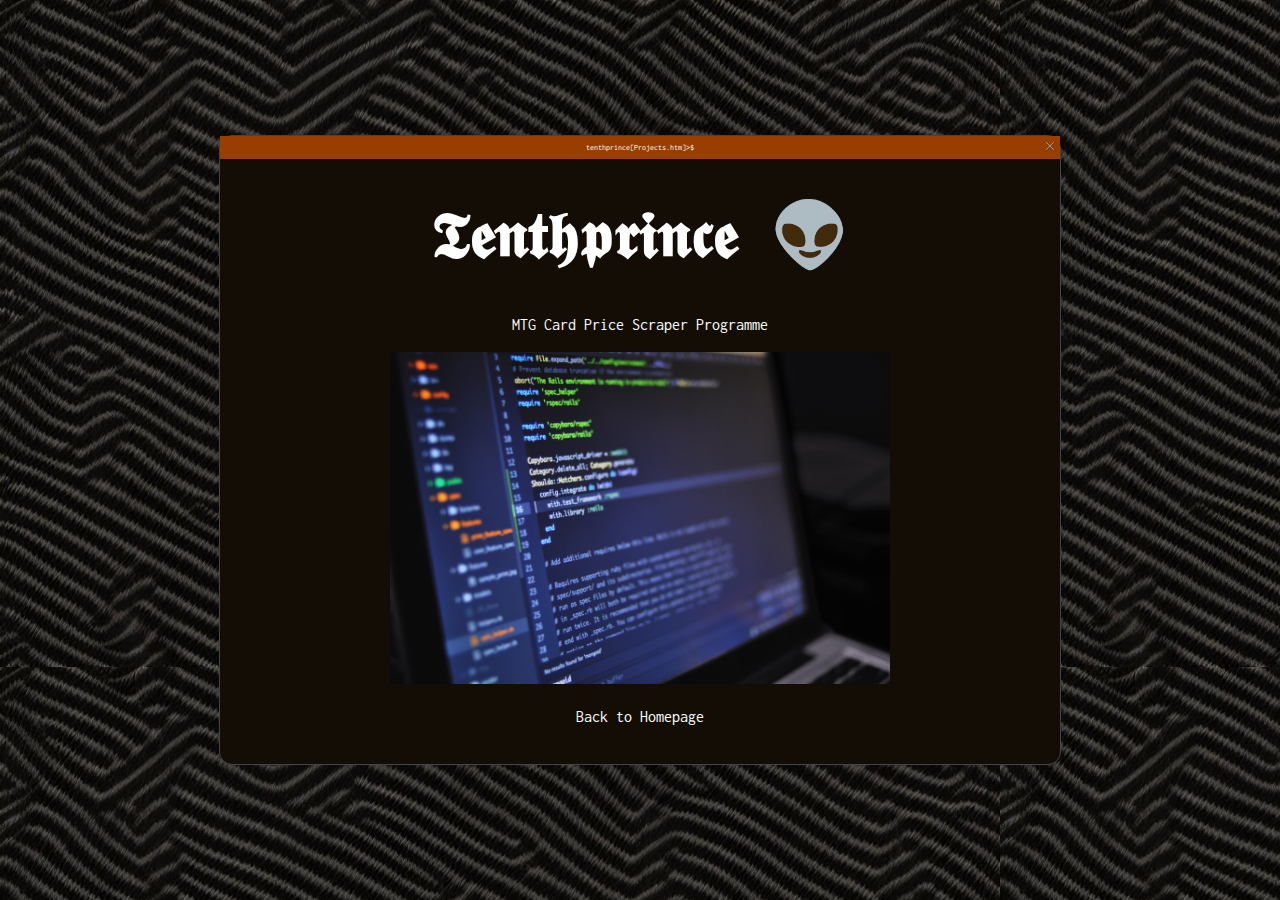
<file: projects.html>
<!DOCTYPE html>
<html>
<head>
  <title>Landing Page</title>
  <meta name="viewport" content="width=device-width, initial-scale=1.0">
  <link rel="preconnect" href="https://fonts.googleapis.com">
<link rel="preconnect" href="https://fonts.gstatic.com" crossorigin>
<link href="https://fonts.googleapis.com/css2?family=Inconsolata&family=VT323&display=swap" rel="stylesheet">
  <style>
    body {
      background: url(background.jpg) repeat;
      margin: 0;
      padding: 0;
      font-family: Arial, sans-serif;
      display: flex;
      justify-content: center;
      align-items: center;
      min-height: 100vh;
    }
    
    .container {
      background: #130d06;
      border: 1px solid #444;
      border-radius: 13px;
      padding: 20px;
      color: #fff;
      text-align: center;
      width: 800px;
      position: relative;
    }
    
 
 .container h1 {
   /* ... */
   font-family: 'Inconsolata', monospace;
 }
 
 .container a {
   /* ... */
   font-family: 'Inconsolata', monospace;
   text-decoration: none; /* Add this line to remove the default underline */
   position: relative; /* Add this line to enable positioning */
 }

 .container a:before,
 .container a:after {
   content: '[';
   color: #fff;
   opacity: 0;
   transition: opacity 0.3s;
 }

 .container a:after {
   content: ']';
 }

 .container a:before {
   position: absolute;
   left: -10px;
 }

 .container a:after {
   position: absolute;
   right: -10px;
 }

 .container a:hover:before,
 .container a:hover:after {
   opacity: 1;
 }
 
    
    .container img {
      max-width: 90%;
      height: auto;
      margin-bottom: 20px;
    }
    
    .container a {
      color: #fff;
      text-decoration: none;
      margin: 10px;
      font-family: 'Inconsolata', monospace;
    }

    @media (min-width: 900px) {
      .container {
        max-width: 80%;
      }
      .container h1 {
        font-size: 4rem;
        font-family: 'Inconsolata', monospace;
      }
    }

    @media (max-width: 600px) {
      .container {
        width: 95%;
        height: 95vh;
        display: flex;
        flex-direction: column;
        justify-content: center;
        align-items: center;
      }
      .container h1 {
        font-size: 2rem;
      }
    }
    
    .titlebar {
      position: absolute;
      top: 0;
      left: 0;
      right: 0;
      font-size: 0.5rem;
      background-color: #993d00;
      padding: 7px 0;
      font-family: 'Inconsolata', monospace;
    }
    
    .titlebar img {
      position: absolute;
      top: 5px;
      right: 5px;
      width: 10px;
      height: 10px;
    }
  </style>
</head>
<body>
  <div class="container">
    <div class="titlebar">
      <img src="x.png" alt="x">
      tenthprince[Projects.htm]>$
    </div>
    <h1>𝕿𝖊𝖓𝖙𝖍𝖕𝖗𝖎𝖓𝖈𝖊 👽</h1>
    <a href="https://github.com/tenthprince/cardscraper" target="_blank"> MTG Card Price Scraper Programme </a>
    <br /> <br />
    <img src="code.jpg" width="500px" alt="Image">
    <br />
    <a href="./index.html"> Back to Homepage </a>
    <br /> <br />
  </div>
</body>
</html>
</file>
<file: esotheif/css/styles.css>
/* -------SETUP-------- */
html,body 
  {
    background: black;
    color: snow;
  }

/* -------Font Stuff-------- */
h4#tittle
  {
    text-align: right;
    font-size: 5.5rem;
    color: snow;
  }
  h1#geartitle, h1#champions, h1#playstyle, h1#addons

  {
    font-size: 3rem;
  }

div,p
  {
    color: snow;
    font-family: 'VT323', cursive;
    font-weight: lighter;
  }


@media screen and (min-width: 600px) {
#cooltitle {
  font-size: 1.5rem;
}
div,p {
  font-size: 2.9rem;
} }

@media screen and (max-width: 600px) {
#cooltitle {
  font-size: .5rem;
}
div,p {
  font-size: 2.2rem;
} }


  /* -------Cute Fox Thing-------- */
.logo {
  position: fixed;
  top: 0;
  left: 0;
  width: 20%; /* Adjust the width as per your logo size */
  height: 32%; /* Adjust the height as per your logo size */
  background-image: url('../images/tech.png');
  background-repeat: no-repeat;
  background-size: contain; /* Adjust the background size as needed */
  background-position: left;
  z-index: 0; /* Ensure the logo appears above other elements */

}
/* -------Fix Images For Mobile-------- */
img
  {
    max-width: 100%
  }


/* -------Color Palate and Formatting-------- */
.lightgreen {
  color:springgreen;
}

.organge {
  color:orangered;
}

.orange2 {
  color: darkorange;
}

.red {
  color: indianred;
}
.red2 {
  color: darkred;
}

.blue {
  color:skyblue;
}

.green {
  color:lawngreen;
}

.gold {
  color:lightgoldenrodyellow;
}

.gold2 {
  color:gold;
}

.coral {
  color:coral;
}

.purple {
  color:palevioletred;
}

.violet {
  color: mediumorchid;
}

.underline {
  text-decoration: underline;
}

.centre {
  text-align: center;
}
</file>
<file: esotheif/css/skeleton.css>
/*
* Skeleton V2.0.4
* Copyright 2014, Dave Gamache
* www.getskeleton.com
* Free to use under the MIT license.
* http://www.opensource.org/licenses/mit-license.php
* 12/29/2014
*/


/* Table of contents
––––––––––––––––––––––––––––––––––––––––––––––––––
- Grid
- Base Styles
- Typography
- Links
- Buttons
- Forms
- Lists
- Code
- Tables
- Spacing
- Utilities
- Clearing
- Media Queries
*/


/* Grid
–––––––––––––––––––––––––––––––––––––––––––––––––– */
.container {
  position: relative;
  width: 100%;
  max-width: 960px;
  margin: 0 auto;
  padding: 0 20px;
  box-sizing: border-box; }
.column,
.columns {
  width: 100%;
  float: left;
  box-sizing: border-box; }

/* For devices larger than 400px */
@media (min-width: 400px) {
  .container {
    width: 85%;
    padding: 0; }
}

/* For devices larger than 550px */
@media (min-width: 550px) {
  .container {
    width: 80%; }
  .column,
  .columns {
    margin-left: 4%; }
  .column:first-child,
  .columns:first-child {
    margin-left: 0; }

  .one.column,
  .one.columns                    { width: 4.66666666667%; }
  .two.columns                    { width: 13.3333333333%; }
  .three.columns                  { width: 22%;            }
  .four.columns                   { width: 30.6666666667%; }
  .five.columns                   { width: 39.3333333333%; }
  .six.columns                    { width: 48%;            }
  .seven.columns                  { width: 56.6666666667%; }
  .eight.columns                  { width: 65.3333333333%; }
  .nine.columns                   { width: 74.0%;          }
  .ten.columns                    { width: 82.6666666667%; }
  .eleven.columns                 { width: 91.3333333333%; }
  .twelve.columns                 { width: 100%; margin-left: 0; }

  .one-third.column               { width: 30.6666666667%; }
  .two-thirds.column              { width: 65.3333333333%; }

  .one-half.column                { width: 48%; }

  /* Offsets */
  .offset-by-one.column,
  .offset-by-one.columns          { margin-left: 8.66666666667%; }
  .offset-by-two.column,
  .offset-by-two.columns          { margin-left: 17.3333333333%; }
  .offset-by-three.column,
  .offset-by-three.columns        { margin-left: 26%;            }
  .offset-by-four.column,
  .offset-by-four.columns         { margin-left: 34.6666666667%; }
  .offset-by-five.column,
  .offset-by-five.columns         { margin-left: 43.3333333333%; }
  .offset-by-six.column,
  .offset-by-six.columns          { margin-left: 52%;            }
  .offset-by-seven.column,
  .offset-by-seven.columns        { margin-left: 60.6666666667%; }
  .offset-by-eight.column,
  .offset-by-eight.columns        { margin-left: 69.3333333333%; }
  .offset-by-nine.column,
  .offset-by-nine.columns         { margin-left: 78.0%;          }
  .offset-by-ten.column,
  .offset-by-ten.columns          { margin-left: 86.6666666667%; }
  .offset-by-eleven.column,
  .offset-by-eleven.columns       { margin-left: 95.3333333333%; }

  .offset-by-one-third.column,
  .offset-by-one-third.columns    { margin-left: 34.6666666667%; }
  .offset-by-two-thirds.column,
  .offset-by-two-thirds.columns   { margin-left: 69.3333333333%; }

  .offset-by-one-half.column,
  .offset-by-one-half.columns     { margin-left: 52%; }

}


/* Base Styles
–––––––––––––––––––––––––––––––––––––––––––––––––– */
/* NOTE
html is set to 62.5% so that all the REM measurements throughout Skeleton
are based on 10px sizing. So basically 1.5rem = 15px :) */
html {
  font-size: 62.5%; }
body {
  font-size: 1.5em; /* currently ems cause chrome bug misinterpreting rems on body element */
  line-height: 1.6;
  font-weight: 400;
  font-family: "Raleway", "HelveticaNeue", "Helvetica Neue", Helvetica, Arial, sans-serif;
  color: #222; }


/* Typography
–––––––––––––––––––––––––––––––––––––––––––––––––– */
h1, h2, h3, h4, h5, h6 {
  margin-top: 0;
  margin-bottom: 2rem;
  font-weight: 300; }
h1 { font-size: 4.0rem; line-height: 1.2;  letter-spacing: -.1rem;}
h2 { font-size: 3.6rem; line-height: 1.25; letter-spacing: -.1rem; }
h3 { font-size: 3.0rem; line-height: 1.3;  letter-spacing: -.1rem; }
h4 { font-size: 2.4rem; line-height: 1.35; letter-spacing: -.08rem; }
h5 { font-size: 1.8rem; line-height: 1.5;  letter-spacing: -.05rem; }
h6 { font-size: 1.5rem; line-height: 1.6;  letter-spacing: 0; }

/* Larger than phablet */
@media (min-width: 550px) {
  h1 { font-size: 5.0rem; }
  h2 { font-size: 4.2rem; }
  h3 { font-size: 3.6rem; }
  h4 { font-size: 3.0rem; }
  h5 { font-size: 2.4rem; }
  h6 { font-size: 1.5rem; }
}

p {
  margin-top: 0; }


/* Links
–––––––––––––––––––––––––––––––––––––––––––––––––– */
a {
  color: #1EAEDB; }
a:hover {
  color: #0FA0CE; }


/* Buttons
–––––––––––––––––––––––––––––––––––––––––––––––––– */
.button,
button,
input[type="submit"],
input[type="reset"],
input[type="button"] {
  display: inline-block;
  height: 38px;
  padding: 0 30px;
  color: #555;
  text-align: center;
  font-size: 11px;
  font-weight: 600;
  line-height: 38px;
  letter-spacing: .1rem;
  text-transform: uppercase;
  text-decoration: none;
  white-space: nowrap;
  background-color: transparent;
  border-radius: 4px;
  border: 1px solid #bbb;
  cursor: pointer;
  box-sizing: border-box; }
.button:hover,
button:hover,
input[type="submit"]:hover,
input[type="reset"]:hover,
input[type="button"]:hover,
.button:focus,
button:focus,
input[type="submit"]:focus,
input[type="reset"]:focus,
input[type="button"]:focus {
  color: #333;
  border-color: #888;
  outline: 0; }
.button.button-primary,
button.button-primary,
input[type="submit"].button-primary,
input[type="reset"].button-primary,
input[type="button"].button-primary {
  color: #FFF;
  background-color: #33C3F0;
  border-color: #33C3F0; }
.button.button-primary:hover,
button.button-primary:hover,
input[type="submit"].button-primary:hover,
input[type="reset"].button-primary:hover,
input[type="button"].button-primary:hover,
.button.button-primary:focus,
button.button-primary:focus,
input[type="submit"].button-primary:focus,
input[type="reset"].button-primary:focus,
input[type="button"].button-primary:focus {
  color: #FFF;
  background-color: #1EAEDB;
  border-color: #1EAEDB; }


/* Forms
–––––––––––––––––––––––––––––––––––––––––––––––––– */
input[type="email"],
input[type="number"],
input[type="search"],
input[type="text"],
input[type="tel"],
input[type="url"],
input[type="password"],
textarea,
select {
  height: 38px;
  padding: 6px 10px; /* The 6px vertically centers text on FF, ignored by Webkit */
  background-color: #fff;
  border: 1px solid #D1D1D1;
  border-radius: 4px;
  box-shadow: none;
  box-sizing: border-box; }
/* Removes awkward default styles on some inputs for iOS */
input[type="email"],
input[type="number"],
input[type="search"],
input[type="text"],
input[type="tel"],
input[type="url"],
input[type="password"],
textarea {
  -webkit-appearance: none;
     -moz-appearance: none;
          appearance: none; }
textarea {
  min-height: 65px;
  padding-top: 6px;
  padding-bottom: 6px; }
input[type="email"]:focus,
input[type="number"]:focus,
input[type="search"]:focus,
input[type="text"]:focus,
input[type="tel"]:focus,
input[type="url"]:focus,
input[type="password"]:focus,
textarea:focus,
select:focus {
  border: 1px solid #33C3F0;
  outline: 0; }
label,
legend {
  display: block;
  margin-bottom: .5rem;
  font-weight: 600; }
fieldset {
  padding: 0;
  border-width: 0; }
input[type="checkbox"],
input[type="radio"] {
  display: inline; }
label > .label-body {
  display: inline-block;
  margin-left: .5rem;
  font-weight: normal; }


/* Lists
–––––––––––––––––––––––––––––––––––––––––––––––––– */
ul {
  list-style: circle inside; }
ol {
  list-style: decimal inside; }
ol, ul {
  padding-left: 0;
  margin-top: 0; }
ul ul,
ul ol,
ol ol,
ol ul {
  margin: 1.5rem 0 1.5rem 3rem;
  font-size: 90%; }
li {
  margin-bottom: 1rem; }


/* Code
–––––––––––––––––––––––––––––––––––––––––––––––––– */
code {
  padding: .2rem .5rem;
  margin: 0 .2rem;
  font-size: 90%;
  white-space: nowrap;
  background: #F1F1F1;
  border: 1px solid #E1E1E1;
  border-radius: 4px; }
pre > code {
  display: block;
  padding: 1rem 1.5rem;
  white-space: pre; }


/* Tables
–––––––––––––––––––––––––––––––––––––––––––––––––– */
th,
td {
  padding: 12px 15px;
  text-align: left;
  border-bottom: 1px solid #E1E1E1; }
th:first-child,
td:first-child {
  padding-left: 0; }
th:last-child,
td:last-child {
  padding-right: 0; }


/* Spacing
–––––––––––––––––––––––––––––––––––––––––––––––––– */
button,
.button {
  margin-bottom: 1rem; }
input,
textarea,
select,
fieldset {
  margin-bottom: 1.5rem; }
pre,
blockquote,
dl,
figure,
table,
p,
ul,
ol,
form {
  margin-bottom: 2.5rem; }


/* Utilities
–––––––––––––––––––––––––––––––––––––––––––––––––– */
.u-full-width {
  width: 100%;
  box-sizing: border-box; }
.u-max-full-width {
  max-width: 100%;
  box-sizing: border-box; }
.u-pull-right {
  float: right; }
.u-pull-left {
  float: left; }


/* Misc
–––––––––––––––––––––––––––––––––––––––––––––––––– */
hr {
  margin-top: 3rem;
  margin-bottom: 3.5rem;
  border-width: 0;
  border-top: 1px solid #E1E1E1; }


/* Clearing
–––––––––––––––––––––––––––––––––––––––––––––––––– */

/* Self Clearing Goodness */
.container:after,
.row:after,
.u-cf {
  content: "";
  display: table;
  clear: both; }


/* Media Queries
–––––––––––––––––––––––––––––––––––––––––––––––––– */
/*
Note: The best way to structure the use of media queries is to create the queries
near the relevant code. For example, if you wanted to change the styles for buttons
on small devices, paste the mobile query code up in the buttons section and style it
there.
*/


/* Larger than mobile */
@media (min-width: 400px) {}

/* Larger than phablet (also point when grid becomes active) */
@media (min-width: 550px) {}

/* Larger than tablet */
@media (min-width: 750px) {}

/* Larger than desktop */
@media (min-width: 1000px) {}

/* Larger than Desktop HD */
@media (min-width: 1200px) {}
</file>
